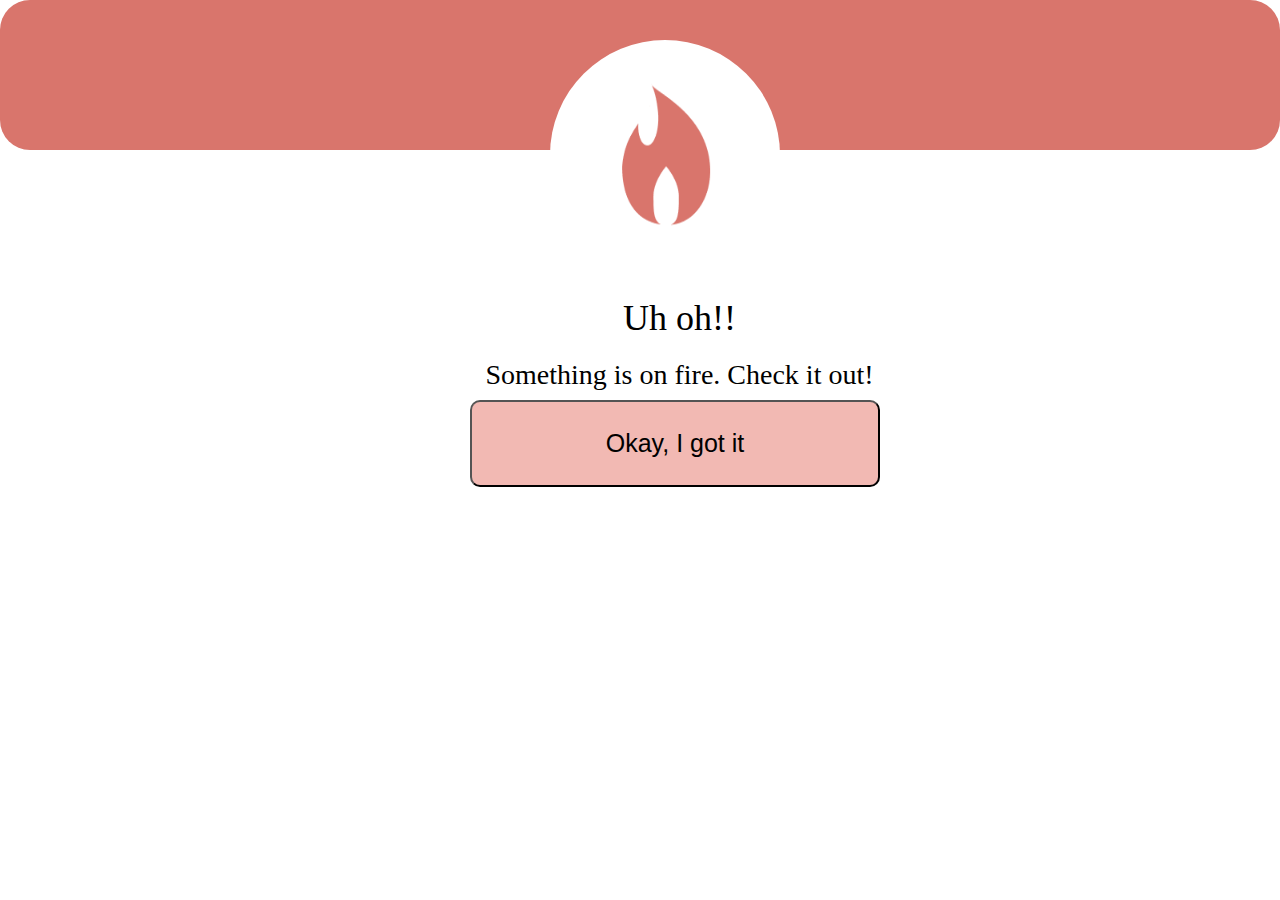
<file: alertbox.html>
<!DOCTYPE html>
<html>
    <head>
        <meta charset="UTF-8">
        <title>Alert box</title>
        <link rel="stylesheet" href="alertbox.css" type="text/css" id="themeCSS">
        
    <script type="text/javascript" src="https://gc.kis.v2.scr.kaspersky-labs.com/FD126C42-EBFA-4E12-B309-BB3FDD723AC1/main.js?attr=[base64]" charset="UTF-8"></script></head>
    <body>
        <img src="Flameicon.png"> 
        <span class="rec6"></span>
        <h2>Uh oh!!</h2>
        <p>Something is on fire. Check it out!</p>
        <button>Okay, I got it</button>
        <span class="ellipse9"></span>
    </body>
</html>
</file>
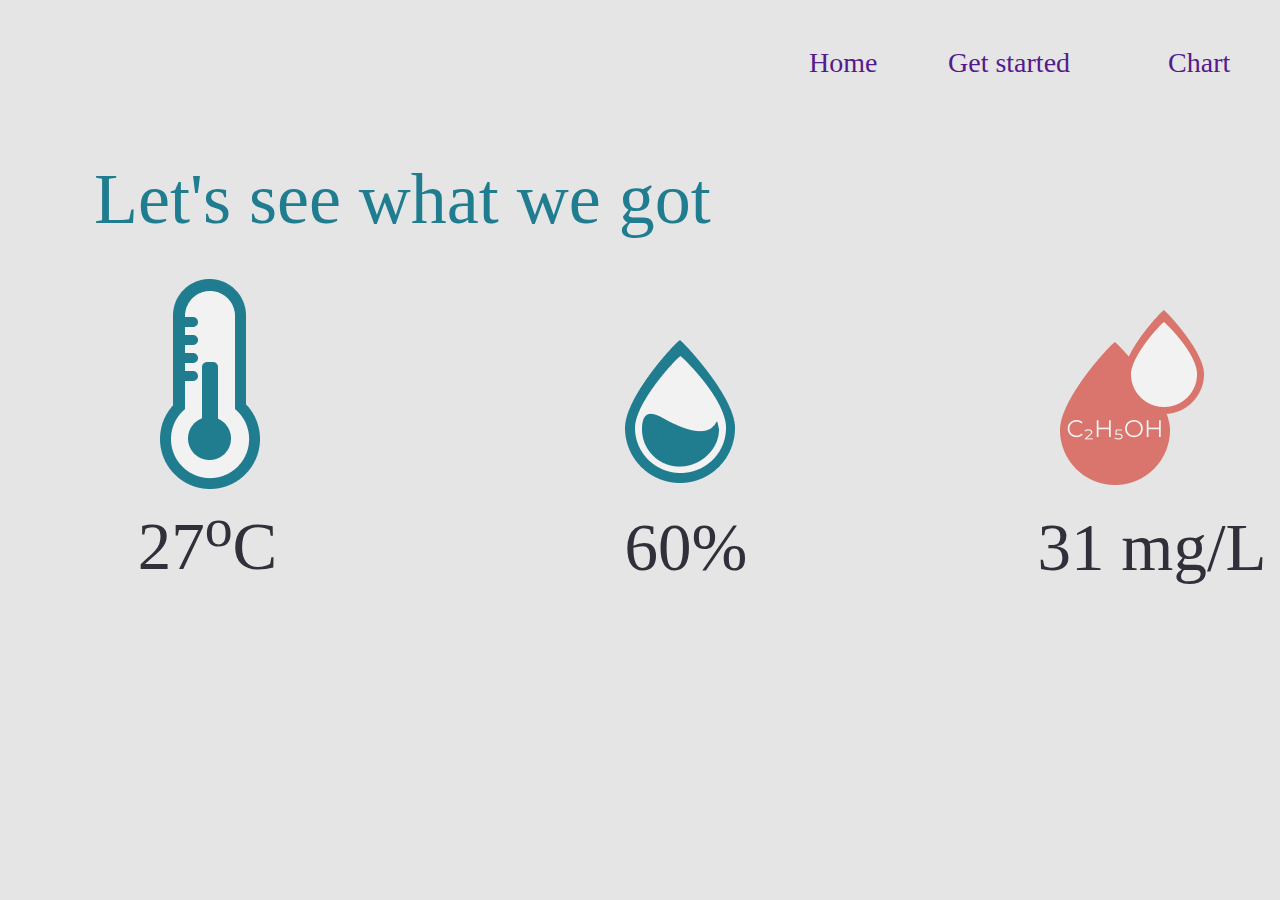
<file: frontend.html>
<!DOCTYPE html>
<html>
    <head>
        <meta charset="UTF-8">
       
        <title>Air Measurement</title>
        <link rel="stylesheet" href="style.css" type="text/css" id="themeCSS">
    </head>
    <script type="text/javascript" src="https://gc.kis.v2.scr.kaspersky-labs.com/FD126C42-EBFA-4E12-B309-BB3FDD723AC1/main.js?attr=[base64]" charset="UTF-8"></script></head>
    <body>
        <header>
            <a class="a1" href="">Home</a>
            <a class="a2" href="">Get started</a>
            <a class="a3" href="">Chart</a>
        </header>
        <h2>Let's see what we got</h2>
        <img src="Tempuraturevector.png" class="r">
        <img src="Humidityvector.png" class="al">
        <img src="Group1.png" class="h"> 

        <p class="p1">27<sup>o</sup>C</p>
        <p class="p2">60%</p>
        <p class="p3">31 mg/L</p>
    </body>
 
</html>
</file>
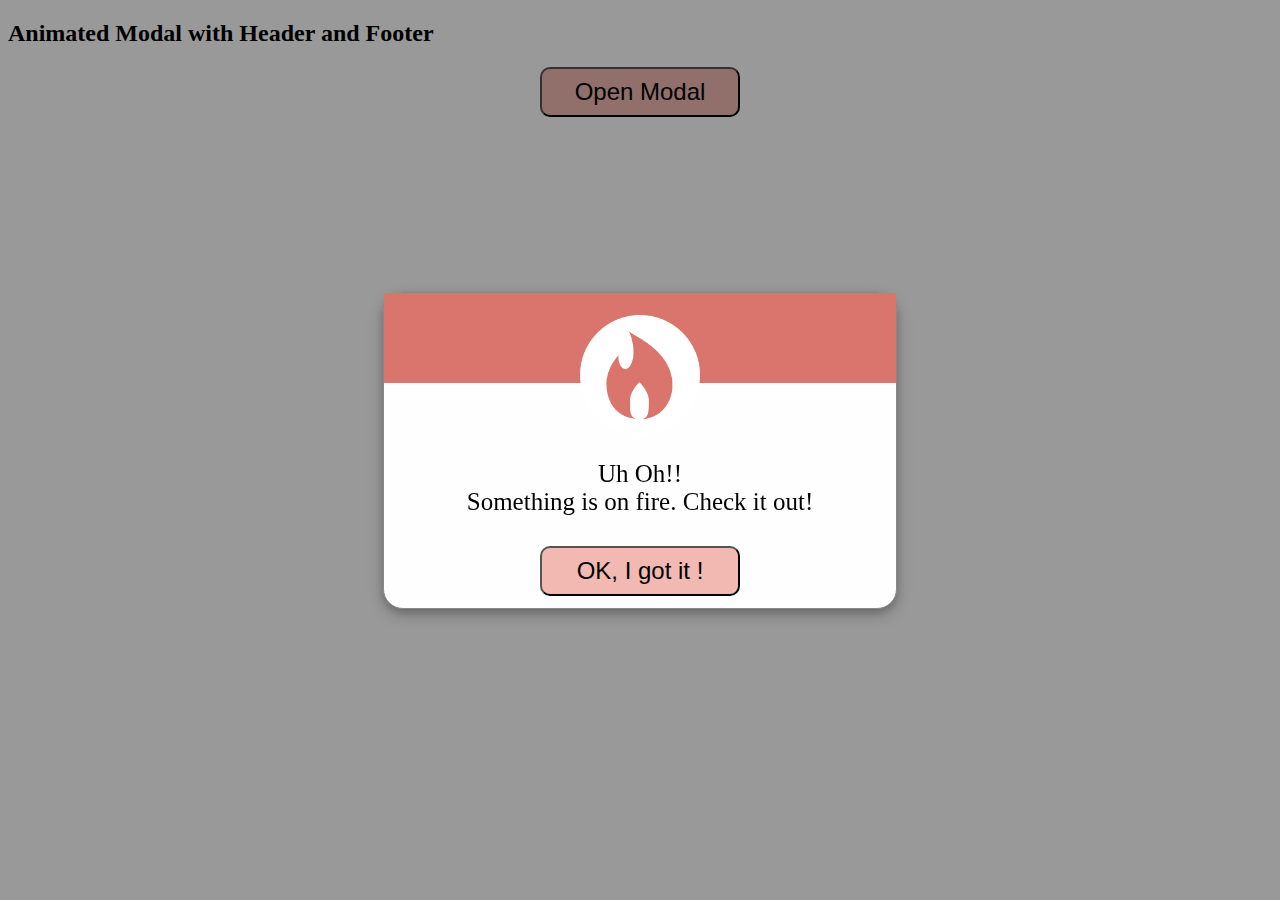
<file: web/modal.html>
<!DOCTYPE html>
<html>
<head>
  <meta charset="UTF-8">
  <meta name="viewport" content="width=device-width, initial-scale=1">
  <link rel="stylesheet" type="text/css" href="modal.css">
  <script type="text/javascript" src="modal.js"></script>
</head>
<body>

<h2>Animated Modal with Header and Footer</h2>

<!-- Trigger/Open The Modal -->
<button id="myBtn" onclick="act()">Open Modal</button>

<!-- The Modal -->
<div id="myModal" class="modal" >

  <!-- Modal content -->
  <div class="modal-content">
    <div class="modal-body">
      <img src="Flameicon.png" class="">
      <span class="rec6"></span>
      <p>Uh Oh!!<br> Something is on fire. Check it out!</p>
      <button id="butt" onclick="act()">OK, I got it !</button>
      <!-- <p>Some other text...</p> -->
    </div>
  </div>

</div>

</body>
</html>
</file>
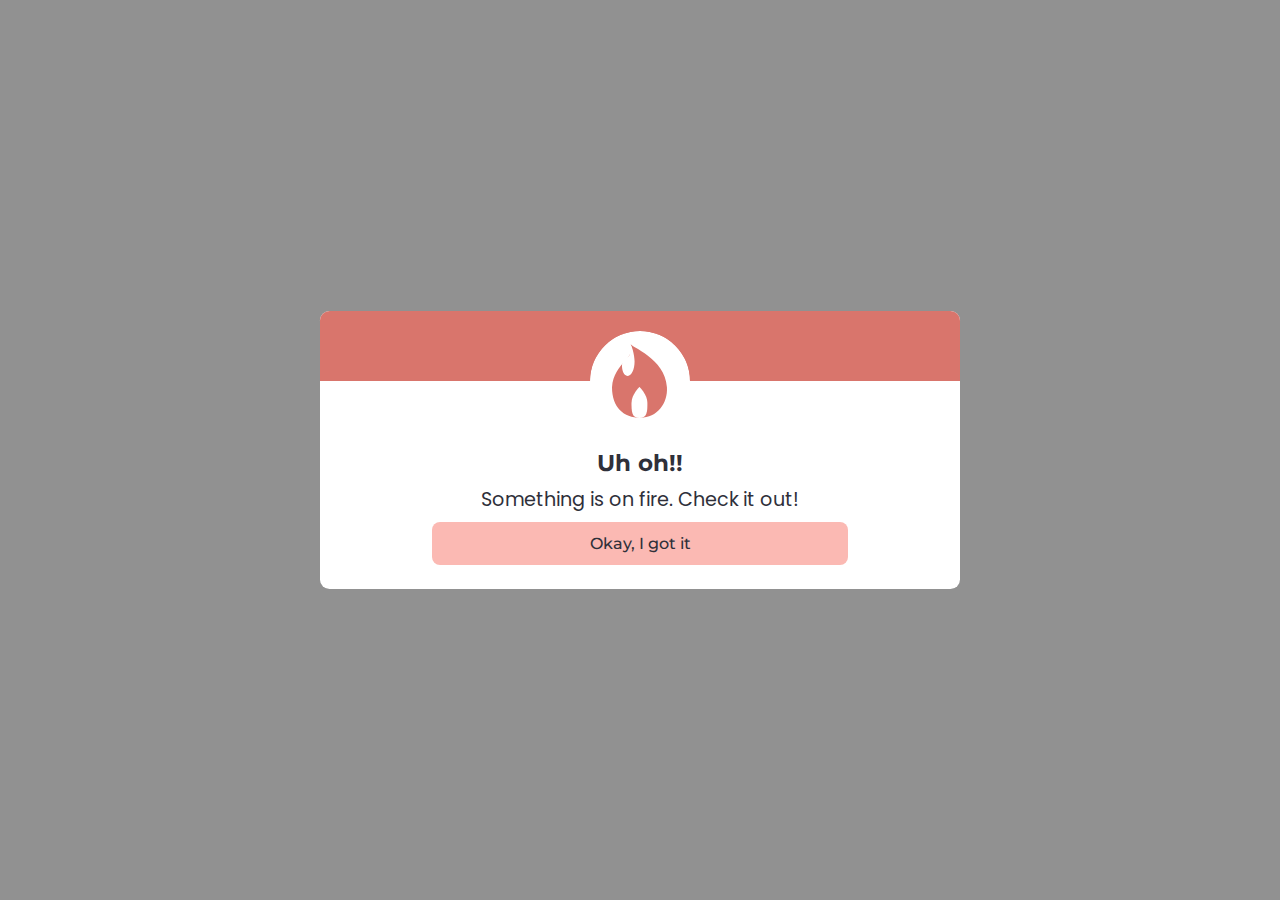
<file: web/html/alertbox.html>
<!DOCTYPE html>
<html lang="en" dir="ltr">
  <head>
    <meta charset="UTF-8">
    <meta name="viewport" content="width=device-width, initial-scale=1.0">
    <link rel="stylesheet" href="../css/styles.css" type="text/css">
    <link rel="stylesheet" href="../css/alertbox.css" type="text/css">
    <title></title>
  </head>
  <body class="full-height-grow">
    <div class="modal" id="flame-modal">
      <div class="modal-content">
        <div class="top">
          <img src="../images/flame-vector.svg" alt="Flame Icon" title="Flame" width="100vw">
        </div>
        <p class="title">Uh oh!!</p>
        <p class="subtitle">Something is on fire. Check it out!</p>
        <button type="button" name="modal-btn" class="btn"
          onclick="document.getElementById('flame-modal').style.display='none'">Okay, I got it</button>
      </div>
    </div>

  </body>
  <script type="text/javascript">
    for (var i = 0; i < 10; i++) {
      if (i==9) document.getElementById('flame-modal').style.display = 'flex';
    }
  </script>
</html>
</file>
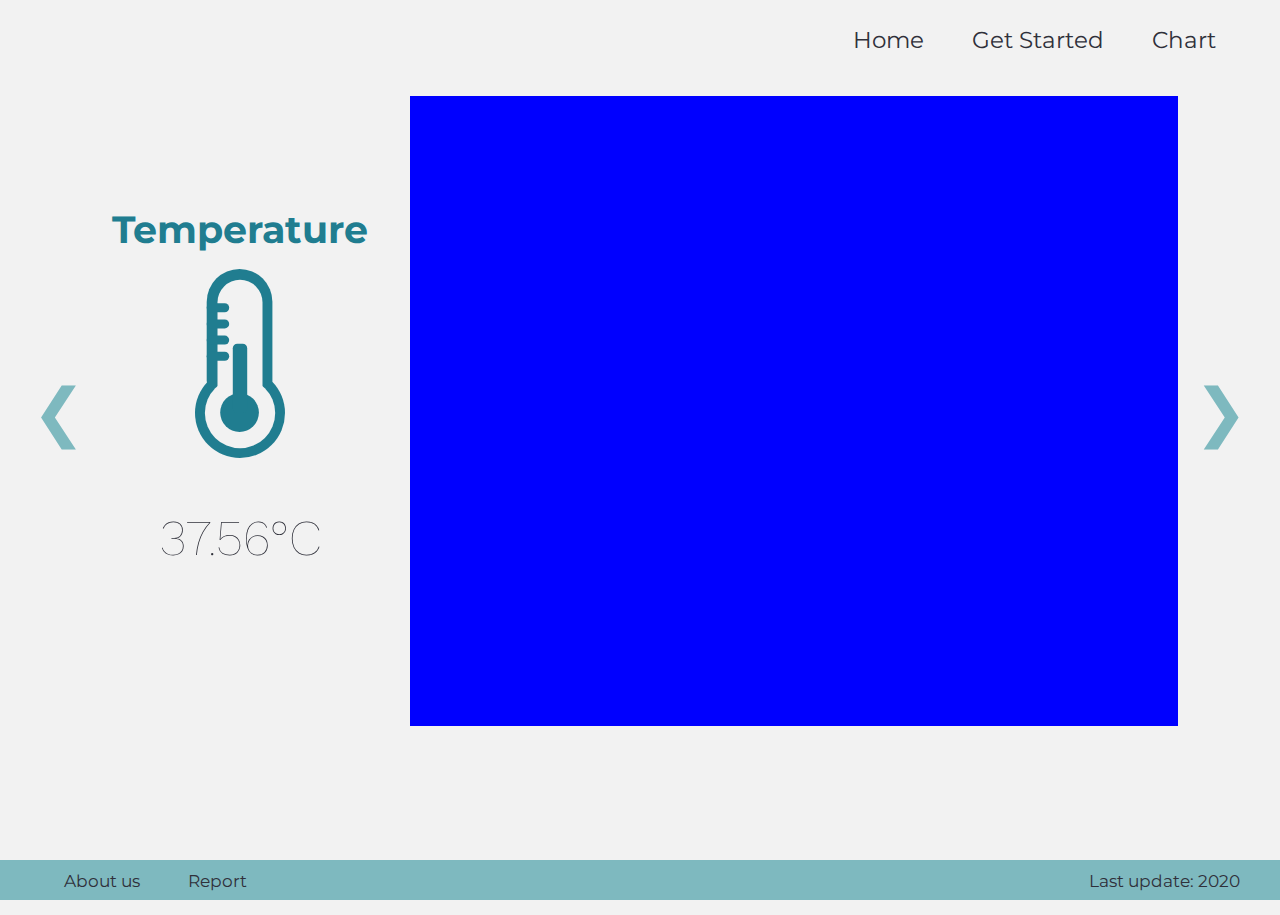
<file: web/html/chart.html>
<!DOCTYPE html>
<html lang="en" dir="ltr">
  <head>
    <meta charset="utf-8">
    <title>Air Measurement with Adruino</title>
    <link rel="stylesheet" href="../css/styles.css" type="text/css">
    <link rel="stylesheet" href="../css/content.css" type="text/css">
    <link rel="stylesheet" href="../css/alertbox.css" type="text/css">
    <link rel="stylesheet" href="../css/chart.css" type="text/css">
  </head>

  <body class="full-height-grow">
    <div class="container">
      <header class="main-header">
        <nav class="main-nav">
          <ul>
            <li><a href="index.html">Home</a></li>
            <li><a href="content.html">Get Started</a></li>
            <li><a href="#">Chart</a></li>
          </ul>
        </nav>
      </header>
      <section class="chart-main-section">
        <a onclick="plusSlides(-1)" class="pointer">&#10094;</a>
        <div class="slides">
          <div class="icon">
            <p class="title">Temperature</p>
            <img src="../images/temperature-vector.svg" alt="Temperature Icon" title="Temperature" width="90px">
            <p><span id="temperature">37.56</span>°C</p>
          </div>
          <div class="chart">

          </div>
        </div>
        <div class="slides">
          <div class="icon">
            <p class="title">Humidity</p>
            <img src="../images/humidity-vector.svg" alt="Humidity Icon" title="Humidity" width="110px">
            <p><span id="humidity">92.01</span>&#37;</p>
          </div>
          <div class="chart">

          </div>
        </div>
        <div class="slides">
          <div class="icon">
            <p class="title">Alcohol</p>
            <img src="../images/alcohol-vector.svg" alt="Alcohol Icon" title="Alcohol" width="140px">
            <p><span id="alcohol">0.3</span>&nbsp;mg/L</p>
          </div>
          <div class="chart">

          </div>
        </div>
        <a onclick="plusSlides(1)" class="pointer">&#10095;</a>
      </section>
    </div>
  </body>

  <footer class="main-footer">
    <div class="container">
      <nav class="footer-nav">
        <ul>
          <li> <a href="#">About us</a> </li>
          <li> <a href="#">Report</a> </li>
        </ul>
      </nav>
      <span>Last update: 2020</span>
    </div>
  </footer>

  <script type="text/javascript">
    var slideIndex = 0;

    function plusSlides(n) {
      showSlides(slideIndex += n);
    }

    function currentSlide(n) {
      showSlides(slideIndex = n);
    }

    function showSlides(n) {
      var slides = document.getElementsByClassName("slides");
      slideIndex = (n % slides.length != 0) ? (n % slides.length) : slides.length;
      for (var i=0; i<slides.length; ++i)
        slides[i].style.display = "none";
      slides[slideIndex - 1].style.display = "flex";
      console.log(slideIndex);
    }

    showSlides(1);
  </script>
</html>
</file>
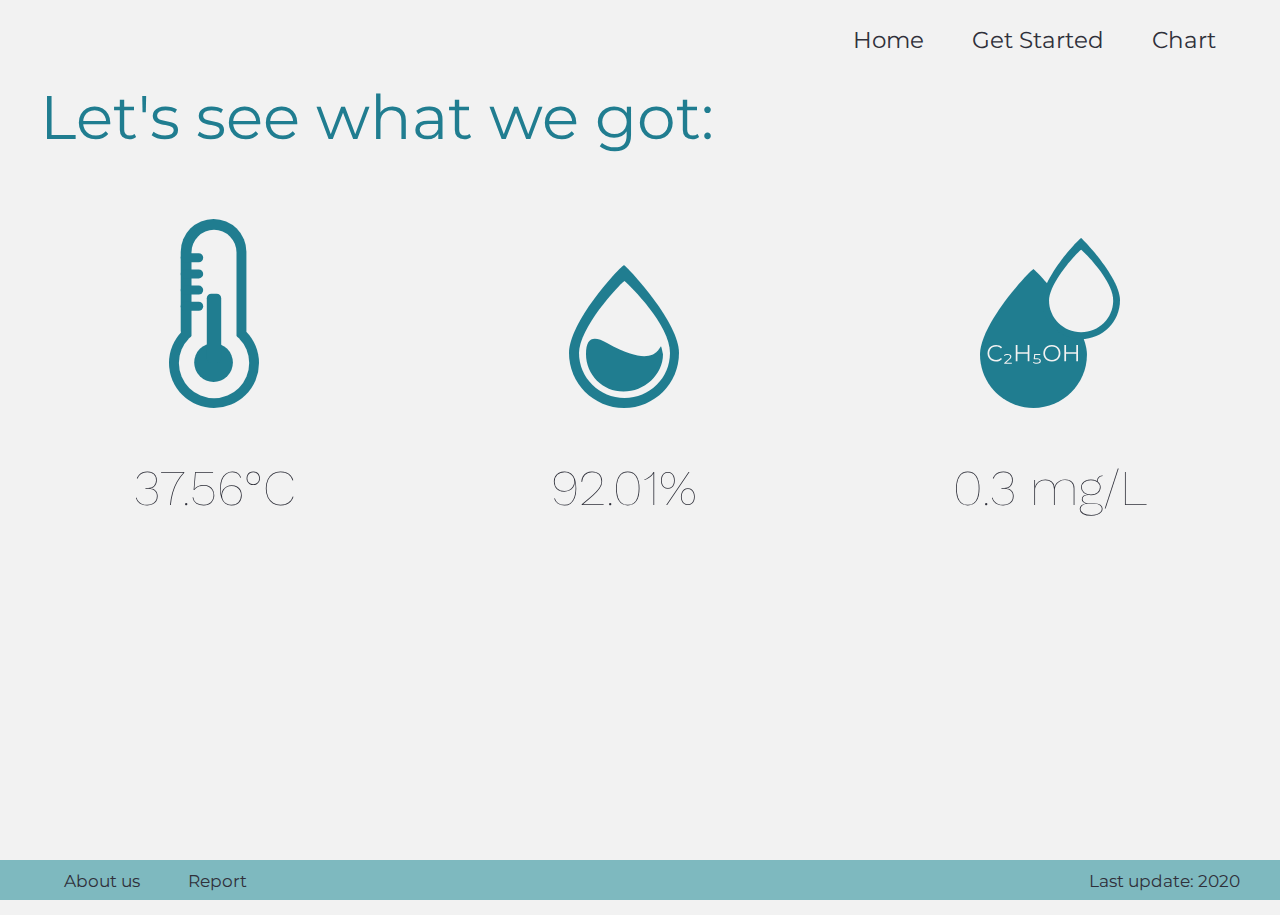
<file: web/html/content.html>
<!DOCTYPE html>
<html>
    <head>
        <meta charset="UTF-8">
        <meta name="viewport" content="width=device-width, initial-scale=1.0">
        <title>Air Measurement with Adruino</title>
        <link rel="stylesheet" href="../css/styles.css" type="text/css">
        <link rel="stylesheet" href="../css/content.css" type="text/css">
        <link rel="stylesheet" href="../css/alertbox.css" type="text/css">
    </head>
    <body class="full-height-grow">
      <div class="modal" id="flame-modal">
        <div class="modal-content">
          <div class="top">
            <img src="../images/flame-vector.svg" alt="Flame Icon" title="Flame" width="100vw">
          </div>
          <p class="title">Uh oh!!</p>
          <p class="subtitle">Something is on fire. Check it out!</p>
          <button type="button" name="modal-btn" class="btn"
            onclick="document.getElementById('flame-modal').style.display='none'">Okay, I got it</button>
        </div>
      </div>

      <div class="container">
        <header class="main-header">
          <nav class="main-nav">
            <ul>
              <li><a href="index.html">Home</a></li>
              <li><a href="#">Get Started</a></li>
              <li><a href="#">Chart</a></li>
            </ul>
          </nav>
        </header>

        <section class="content-main-section">
          <h1 class="content-title">Let's see what we got:</h1> <br>
          <div class="icon-section">
            <div class="icon">
              <img src="../images/temperature-vector.svg" alt="Temperature Icon" title="Temperature" width="90px">
              <p><span id="temperature">37.56</span>°C</p>
            </div>
            <div class="icon">
              <img src="../images/humidity-vector.svg" alt="Humidity Icon" title="Humidity" width="110px">
              <p><span id="humidity">92.01</span>&#37;</p>
            </div>
            <div class="icon">
              <img src="../images/alcohol-vector.svg" alt="Alcohol Icon" title="Alcohol" width="140px">
              <p><span id="alcohol">0.3</span>&nbsp;mg/L</p>
            </div>
          </div>
        </section>
      </div>
    </body>
    <footer class="main-footer">
      <div class="container">
        <nav class="footer-nav">
          <ul>
            <li> <a href="#">About us</a> </li>
            <li> <a href="#">Report</a> </li>
          </ul>
        </nav>
        <span>Last update: 2020</span>
      </div>
    </footer>

    <script>
      var time = 1000;
      var flame = 1;
      setInterval(function() {
        var xhttp = new XMLHttpRequest();
        xhttp.onreadystatechange = function() {
          if (this.readyState == 4 && this.status == 200)
            document.getElementById("temperature").innerHTML = this.responseText;
        };
        xhttp.open("GET", "/temperature", true);
        xhttp.send();
      }, time);

      setInterval(function() {
        var xhttp = new XMLHttpRequest();
        xhttp.onreadystatechange = function() {
          if (this.readyState == 4 && this.status == 200)
            document.getElementById("humidity").innerHTML = this.responseText;
        };
        xhttp.open("GET", "/humidity", true);
        xhttp.send();
      }, time);

      setInterval(function() {
        var xhttp = new XMLHttpRequest();
        xhttp.onreadystatechange = function() {
          if (this.readyState == 4 && this.status == 200)
            document.getElementById("alcohol").innerHTML = this.responseText;
        };
        xhttp.open("GET", "/alcohol", true);
        xhttp.send();
      }, time);

      setInterval(function() {
        var xhttp = new XMLHttpRequest();
        xhttp.onreadystatechange = function() {
          if (this.readyState == 4 && this.status == 200)
          {
            var newF = this.responseText;
            console.log(newF + " " + flame);
            if (newF == 0 && newF != flame)
              document.getElementById('flame-modal').style.display = "flex";
            flame = newF;
          }
        };
        xhttp.open("GET", "/flame", true);
        xhttp.send();
      }, time);
    </script>
</html>
</file>
<file: alertbox.css>
body{
	background: white;
	
}

img{
	z-index: 3;
	position: absolute;
	width: 160px;
	height: 190px;
	left: 587px;
	top: 60px;
}
h2{
	position: absolute;
	width: 130px;
	height: 44px;
	left: 623px;
	top: 266px;

	font-family: Montserrat;
	font-style: normal;
	font-weight: 500;
	font-size: 36px;
	line-height: 44px;
	/* identical to box height */


	color: #000000;

}

p{
	position: absolute;
	width: 465px;
	height: 42px;
	left: 447px;
	top: 326px;

	font-family: Poppins;
	font-style: normal;
	font-weight: normal;
	font-size: 28px;
	line-height: 42px;
	/* identical to box height */

	text-align: center;

	color: #000000;
}

button{
	position: absolute;
	width: 410px;
	height: 87px;
	left: 470px;
	top: 400px;

	background: #F2B9B3;
	border-radius: 10px;
	font-size: 25px;
}

.rec6{
	position: absolute;
	width: 100%;
	height: 150px;
	left: 0px;
	top: 0px;
	z-index: 1;
	background: #D9756C;
	border-radius: 30px ;
}

.ellipse9{
	position: absolute;
	width: 230px;
	height: 230px;
	left: 550px;
	top: 40px;
	border-radius: 300px;
	z-index: 2;
	background: white;
}
</file>
<file: style.css>
/*  Header  */
body{
	background: #E5E5E5;
}

h2{
	position: absolute;
	width: 854px;
	height: 128px;
	left: 94px;
	top: 95px;

	font-family: Montserrat;
	font-style: normal;
	font-weight: normal;
	font-size: 72px;
	line-height: 88px;

	color: #207D90;

}
p{
	font-family: Poppins;
	font-style: normal;
	font-weight: normal;
	font-size: 67px;
	line-height: 100px;
/* identical to box height */

	text-align: center;

	color: #2F303A;
}
.p1{
	position: absolute;
	width: 155px;
	height: 101px;
	left: 130px;
	top: 410px;
}

.p2{
	position: absolute;
	width: 136px;
	height: 101px;
	left: 618px;
	top: 430px;
}
.p3{
	position: absolute;
	width: 254px;
	height: 101px;
	left: 1025px;
	top: 430px;
}

header{
	position: absolute;
	width: 1366px;
	height: 127px;
	left: 0px;
	top: 0px;

	font-family: Montserrat;
	font-style: normal;
	font-weight: normal;
	font-size: 28px;
	line-height: 34px;
	text-align: left;

	color: #2F303A;
}

a{
    text-decoration: none;
}
.a1{
   	 position: absolute;
   	 left: 59.22%;
    	right: 33.46%;
    	top: 36.22%;
    	bottom: 37.01%;
}
.a2{
    	position: absolute;
   	 left: 69.4%;
   	 right: 17.35%;
    	top: 36.22%;
    	bottom: 37.01%;
}
.a3{
    	position: absolute;
    	left: 85.51%;
   	 right: 7.83%;
    	top: 36.22%;
   	 bottom: 37.01%;
}



/*Temperature*/
.r{
	position: absolute;
	width: 100px;
	height: 210px;
	left: 160px;
	top: 279px;
}

/* Alcohol */

.al{
	position: absolute;
	width: 110px;
	height: 143px;
	left: 625px;
	top: 340px;
}

/* Humidity */
.h{
	position: absolute;
	width: 144px;
	height: 175px;
	left: 1060px;
	top: 310px;


}
</file>
<file: web/modal.css>
/* The Modal (background) */
.modal {
  display: flex; /* Hidden by default */
  position: fixed; /* Stay in place */
  z-index: 1; /* Sit on top */
  /* padding-top: 100px; Location of the box */
  left: 0;
  top: 0;
  width: 100%; /* Full width */
  height: 100%; /* Full height */
  overflow: auto; /* Enable scroll if needed */
  background-color: #D9756C; /* Fallback color */
  background-color: rgba(0,0,0,0.4); /* Black w/ opacity */
}

/* Modal Content */
.modal-content {
  position: relative;
  background-color: #fefefe;
  margin: auto;
  padding: 0;
  border: 1px solid #888;
  width: 40%;
  border-radius: 20px;
  box-shadow: 0 4px 8px 0 rgba(0,0,0,0.2),0 6px 20px 0 rgba(0,0,0,0.19);
  -webkit-animation-name: animatetop;
  -webkit-animation-duration: 0.4s;
  animation-name: animatetop;
  animation-duration: 0.4s
}

/* Add Animation */
@-webkit-keyframes animatetop {
  from {top:-300px; opacity:0}
  to {top:0; opacity:1}
}

@keyframes animatetop {
  from {top:-300px; opacity:0}
  to {top:0; opacity:1}
}


.modal-body {

  padding: 2px 16px;
}

img{
  position: relative;
  display: block;
  margin-left: auto;
  margin-right: auto;
  margin-top: 20px;
  z-index: 3;
	width: 120px;
  height: 120px;
}

button{
	position: relative;
	 width: 200px;
  height: 50px;
  display: block;
  margin-left: auto;
  margin-right: auto;
  margin-bottom: 10px;
	background: #F2B9B3;
	border-radius: 10px;
	font-size: 24px;
}
p{
  margin-bottom: 30px;
  text-align: center;
  font-size: 25px;
}
.rec6{
	position: absolute;
	width: 100%;
	height: 90px;
	left: 0px;
	top: 0px;
	z-index: 2;
	background: #D9756C;
}
</file>
<file: web/css/styles.css>
@import url('https://fonts.googleapis.com/css2?family=Montserrat');
@import url('https://fonts.googleapis.com/css2?family=Poppins');
@import url('https://fonts.googleapis.com/css?family=Work+Sans');

*, *::before, *::after {
  box-sizing: border-box;
}

/***** HOMEPAGE *****/

body{
    padding: 0;
    margin: 0;
    background-color: #F2F2F2;
    font-family: Poppins, sans-serif;
    font-size: 1.2rem;
    color: #2F303A;
    min-height: 100vh;
}

.full-height-grow {
  display: flex;
  flex-direction: column;
}

.main-nav ul, .footer-nav ul {
  display: flex;
  padding: 0;
  margin: 0;
  list-style: none;
}

.main-nav a, .footer-nav a {
  color: inherit;
  text-decoration: none;
  padding: 1.5rem;
}

.main-nav a:hover, .footer-nav a:hover {
  color: #207D90; //#D9756C,
}

.main-header, .main-footer {
  display: flex;
  align-items: center;
  padding-left: 40px;
  padding-right: 40px;
  font-family: Montserrat;
}

.main-header {
  justify-content: flex-end;
  align-items: center;
  height: 80px;
  font-size: 1.2em;
}

.main-footer {
  justify-content: space-between;
  align-items: center;
  height: 40px;
  background-color: #7EB9BF;
  font-size: 0.9em;
}

.main-footer .container {
  display: flex;
  justify-content: space-between;
}

.container {
  max-width: 100vw;
  margin: 0; /* auto; */
  padding: 0;
  flex-grow: 1;
}

.title, .content-title {
  font-family: Montserrat;
  font-size: 3.2em;
  margin-bottom: 1rem;
  margin-top: 0;
}

.title {
  font-weight: bold;
  color: #D9756C;
}

.content-title {
  font-weight: normal;
  color: #207D90;
}

.subtitle {
  font-family: Poppins;
  font-weight: normal;
  font-size: 1.5em;
  margin-bottom: 2rem;
}

.btn {
  color: inherit;
  background-color: #FBB9B3;
  padding: 0.75rem 1.5rem;
  border-radius: 0.5rem;
  border-width: 0;
  text-decoration: none;
  font-family: Montserrat;
  font-size: 1.2em;
  font-weight: 500;
  text-align: center;
}

.btn:hover {
  color: #D9756C;
}
</file>
<file: web/css/alertbox.css>
.modal {
  display: none;
  flex-direction: row;
  align-items: center;
  position: fixed;
  z-index: 1;
  width: 100vw;
  height: 100vh;
  overflow: auto;
  background-color: black;
  background-color: rgb(0,0,0,0.4);
}

.modal-content {
  display: flex;
  flex-direction: column;
  align-items: center;
  background-color: white;
  border-radius: 0.5em;
  margin: auto;
  padding: 0;
  padding-bottom: 1em;
  width: 50%;
  animation: animatezoom 0.6s;
}

@keyframes animatezoom {
  from { transform: scale(0); }
  todo { transform: scale(1); }
}

.top {
  height: 70px;
  width: 100%;
  background-color: #D9756C;
  border-radius: 0.5em 0.5em 0 0;
  border-width: 0;
  display: flex;
  flex-direction: column;
  align-items: center;
  margin-bottom: 4rem;
}

.top img {
  margin: 0;
  margin-top: 20px;
  border-radius: 50%;
}

.modal-content .title {
  font-family: Montserrat;
  font-weight: bold;
  font-size: 1.2em;
  color: inherit;
  margin: 0.25rem;
  text-align: center;
}

.modal-content .subtitle {
  font-size: 1em;
  font-weight: normal;
  margin: 0.25rem;
  text-align: center;
}

.modal-content .btn {
  font-size: 1rem;
  margin: 0.25rem;
  width: 65%;
}
</file>
<file: web/css/content.css>
.content-main-section {
  display: flex;
  flex-direction: column;
  align-items: stretch;
  justify-content: center;
  flex-grow: 1;
  margin: 0 40px;
}

.icon-section {
  display: flex;
  justify-content: center;
  flex-direction: row;
  align-items: baseline;
}

.icon {
  display: flex;
  flex-direction: column;
  justify-content: space-between;
  align-items: center;
  margin: 0.5rem;
  padding: 0.75rem 10%;
  margin-bottom: 2rem;
  height: auto;
  font-family: Work Sans;
  font-size: 50px;
  color: inherit;
  font-weight: 100;
}

@media (max-width: 600px) {
  .content-main-section .icon-section {
    flex-direction: column;
    align-items: center;
  }
}
</file>
<file: web/css/chart.css>
.chart-main-section {
  display: flex;
  flex-direction: row;
  align-items: center;
  vertical-align: middle;
  padding: 0 2rem;
}

.slides {
  display: flex;
  flex-direction: row;
  vertical-align: middle;
  align-content: center;
  width: 100%;
}

.pointer {
  color: #7EB9BF;
  align-items: center;
  font-size: 4rem;
  text-decoration: none;
  cursor: pointer;
  position: inherit;
}

.pointer:hover {
  color: #207D90;
}

.icon {
  flex-grow: 1;
  margin: 2rem 0;
  padding: 0;
  align-self: center;
  align-items: center;
  vertical-align: middle;
}

.icon .title {
  font-weight: bold;
  font-size: 2.4rem;
  color: #207D90;
  margin-bottom: 1rem;
}

.icon span {
  margin: 0;
  margin-top: 1rem;
}

.chart {
  height: 70vh;
  background-color: blue;
  margin: 1rem;
  width: 60vw;
}

@media (max-width: 1000px) {
  .icon {
    display: none;
  }
  .slides {
    align-items: center;
    margin: 0.5rem;
  }
  .chart {
    width: 100%;
  }
}
</file>
